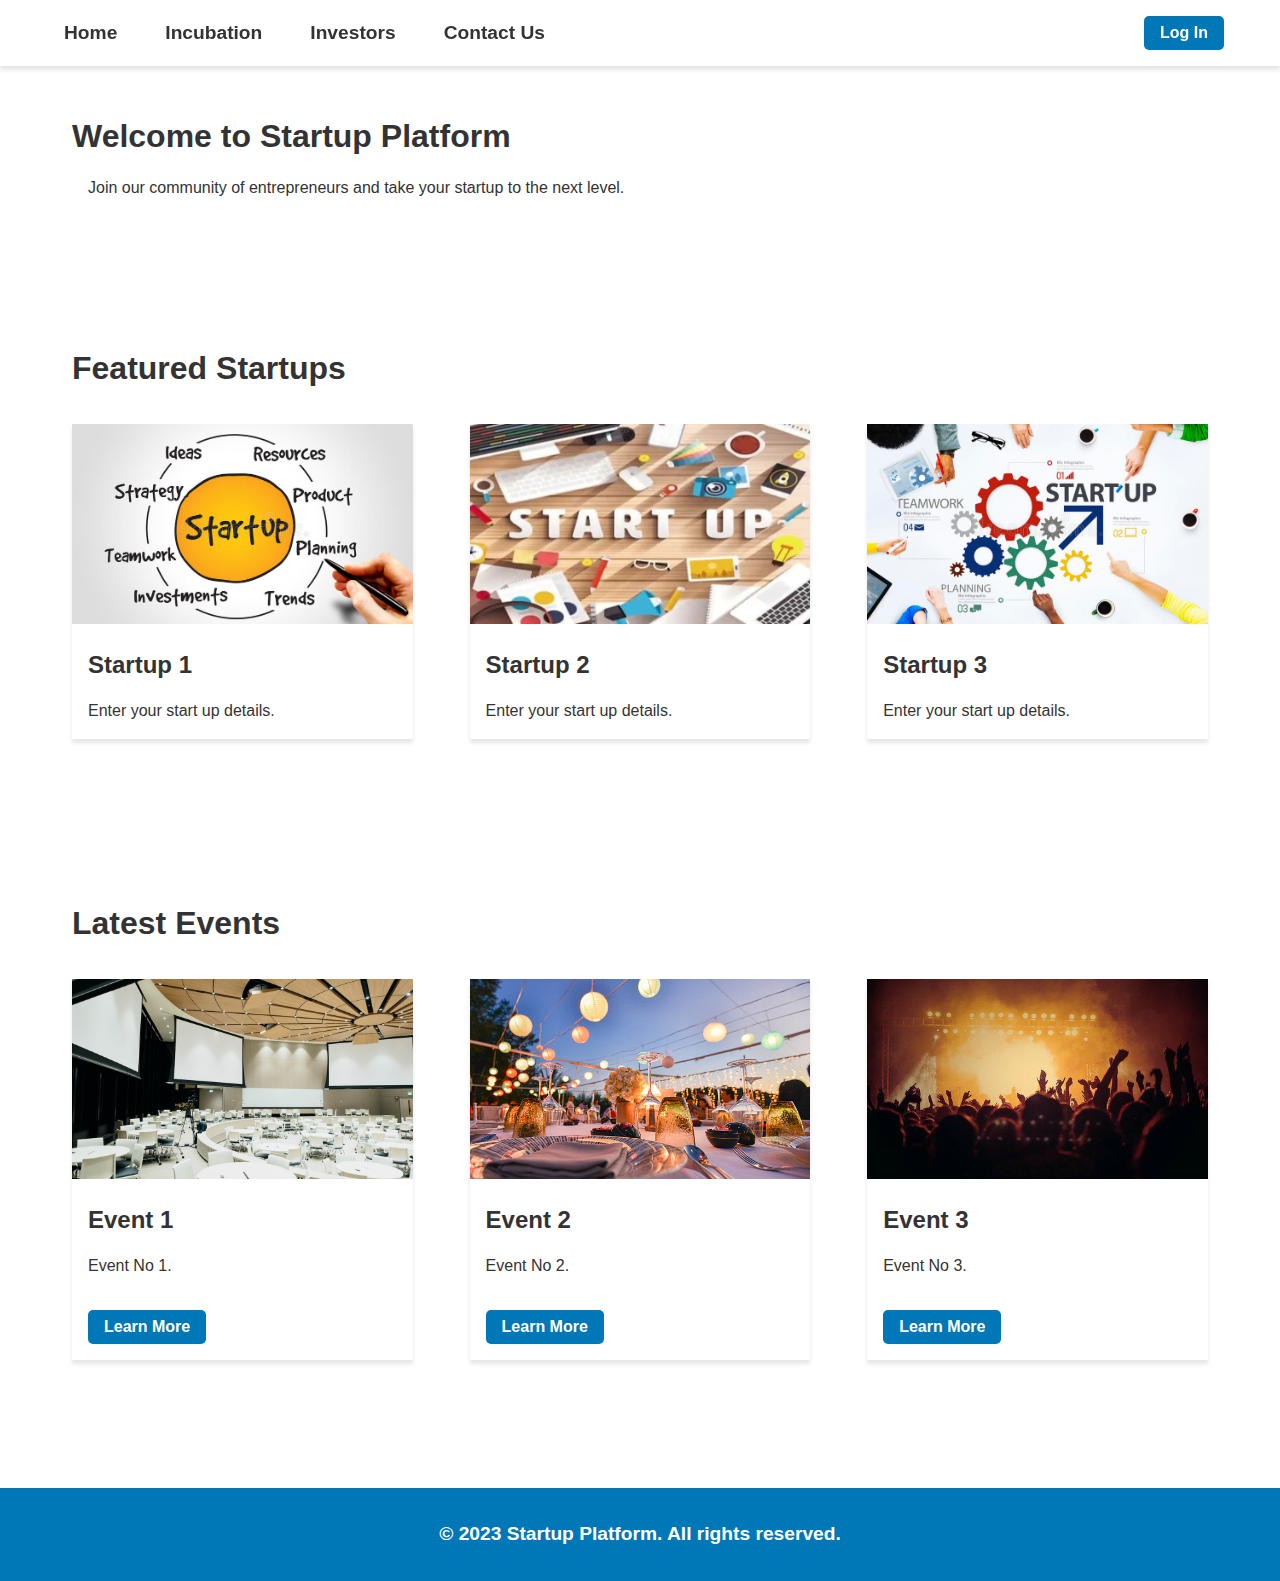
<file: index.html>
<!DOCTYPE html>
<html lang="en">

<head>
    <meta charset="UTF-8">
    <meta name="viewport" content="width=device-width, initial-scale=1.0">
    <title>Startup Platform</title>
    <link rel="stylesheet" href="style.css">
</head>

<body>
    <form action="/login.html">
        <header>
            <nav>
                <ul>
                    <li><a href="login.html">Home</a></li>
                    <li><a href="login.html">Incubation</a></li>
                    <li>
                        <a href="login.html">Investors</a>
                    </li>
                    <li><a href="login.html">Contact Us</a></li>
                </ul>

                <button>Log In</button>
            </nav>
        </header>
    </form>
    <main>
        <section>
            <h1>Welcome to Startup Platform</h1>
            <p>Join our community of entrepreneurs and take your startup to the next level.</p>

        </section>
        <section>
            <h2>Featured Startups</h2>
            <ul>
                <li>
                    <img src="startup1.jpg" alt="Startup 1">
                    <h3>Startup 1</h3>
                    <p>Enter your start up details.</p>
                </li>
                <li>
                    <img src="startup2.jpg" alt="Startup 2">
                    <h3>Startup 2</h3>
                    <p>Enter your start up details.</p>
                </li>
                <li>
                    <img src="startup3.jpg" alt="Startup 3">
                    <h3>Startup 3</h3>
                    <p>Enter your start up details.
                    </p>
                </li>
            </ul>
        </section>
        <section>
            <h2>Latest Events</h2>
            <ul>
                <li>
                    <img src="event1.jpg" alt="Event 1">
                    <h3>Event 1</h3>
                    <p>Event No 1.</p>
                    <button>Learn More</button>
                </li>
                <li>
                    <img src="event2.jpg" alt="Event 2">
                    <h3>Event 2</h3>
                    <p>Event No 2.</p>
                    <button>Learn More</button>
                </li>
                <li>
                    <img src="event3.jpg" alt="Event 3">
                    <h3>Event 3</h3>
                    <p>Event No 3.</p>
                    <button>Learn More</button>
                </li>
            </ul>
        </section>
    </main>
    <footer>
        <p>&copy; 2023 Startup Platform. All rights reserved.</p>
    </footer>

</body>

</html>
</file>
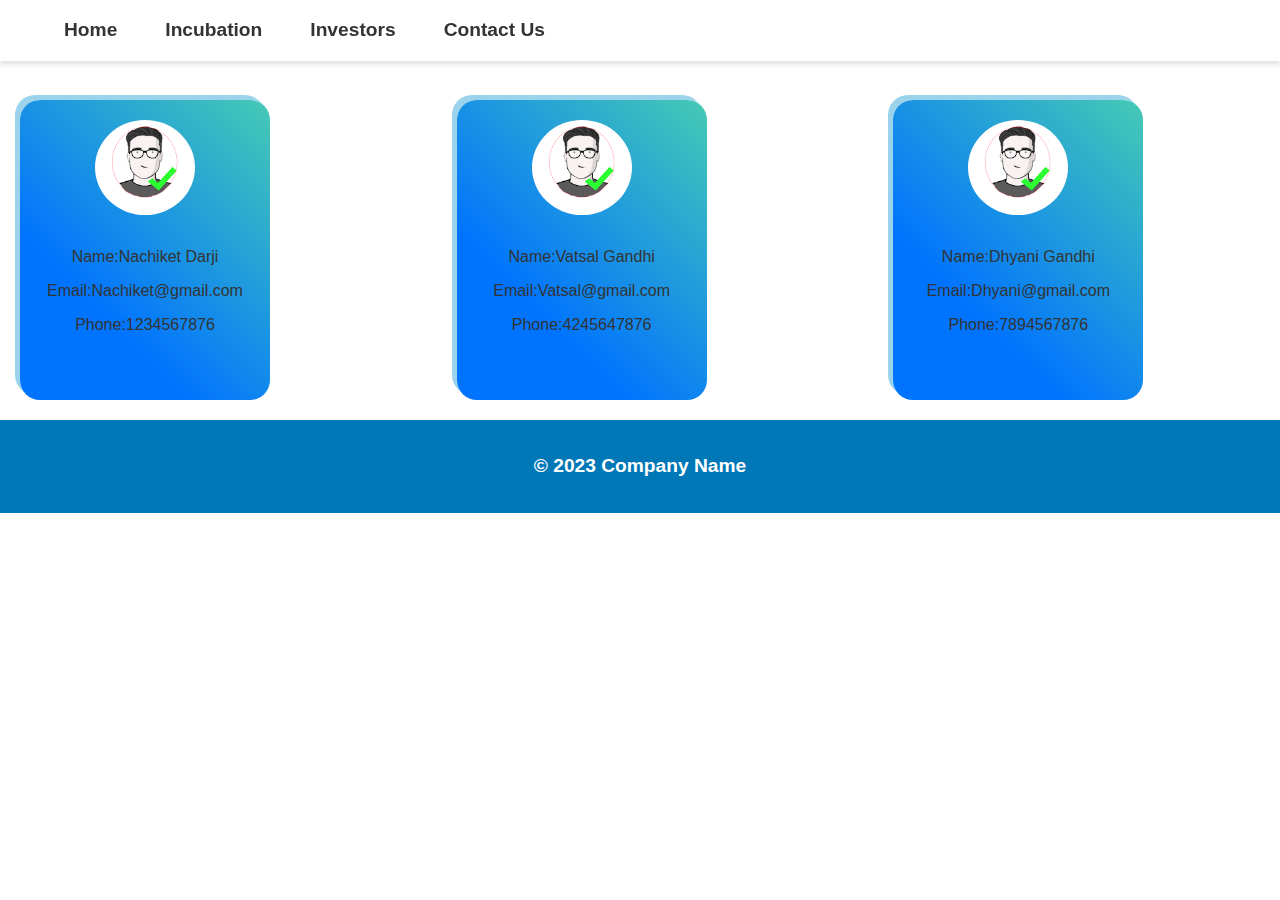
<file: contact.html>
<!DOCTYPE html>
<html lang="en">

<head>
    <meta charset="UTF-8">
    <meta name="viewport" content="width=device-width, initial-scale=1.0">
    <title>Contact Us</title>
    <link rel="stylesheet" href="style.css">
    <link rel="stylesheet" href="contact.css">
</head>

<body>
    <header>
        <nav>

            <ul>
                <li><a href="home.html">Home</a></li>
                <li><a href="incubation.html">Incubation</a></li>
                <li>
                    <a href="investor.html">Investors</a>
                </li>
                <li><a href="contact.html">Contact Us</a></li>
            </ul>

        </nav>
    </header>
    <main>
        <div class="box-main">
            <div class=" main-div img-main">
                <img src="[data-uri]"
                    alt="">
            </div>
            <div class="main-div">
                Name:Nachiket Darji
            </div>
            <div class="main-div">
                Email:Nachiket@gmail.com
            </div>
            <div class="main-div">
                Phone:1234567876
            </div>
        </div>
        <div class="box-main">
            <div class=" main-div img-main">
                <img src="[data-uri]"
                    alt="">
            </div>
            <div class="main-div">
                Name:Vatsal Gandhi
            </div>
            <div class="main-div">
                Email:Vatsal@gmail.com
            </div>
            <div class="main-div">
                Phone:4245647876
            </div>
        </div>
        <div class="box-main">
            <div class=" main-div img-main">
                <img src="[data-uri]"
                    alt="">
            </div>
            <div class="main-div">
                Name:Dhyani Gandhi
            </div>
            <div class="main-div">
                Email:Dhyani@gmail.com
            </div>
            <div class="main-div">
                Phone:7894567876
            </div>
        </div>

    </main>

    <footer>
        <p>&copy; 2023 Company Name</p>
    </footer>
</body>

</html>
</file>
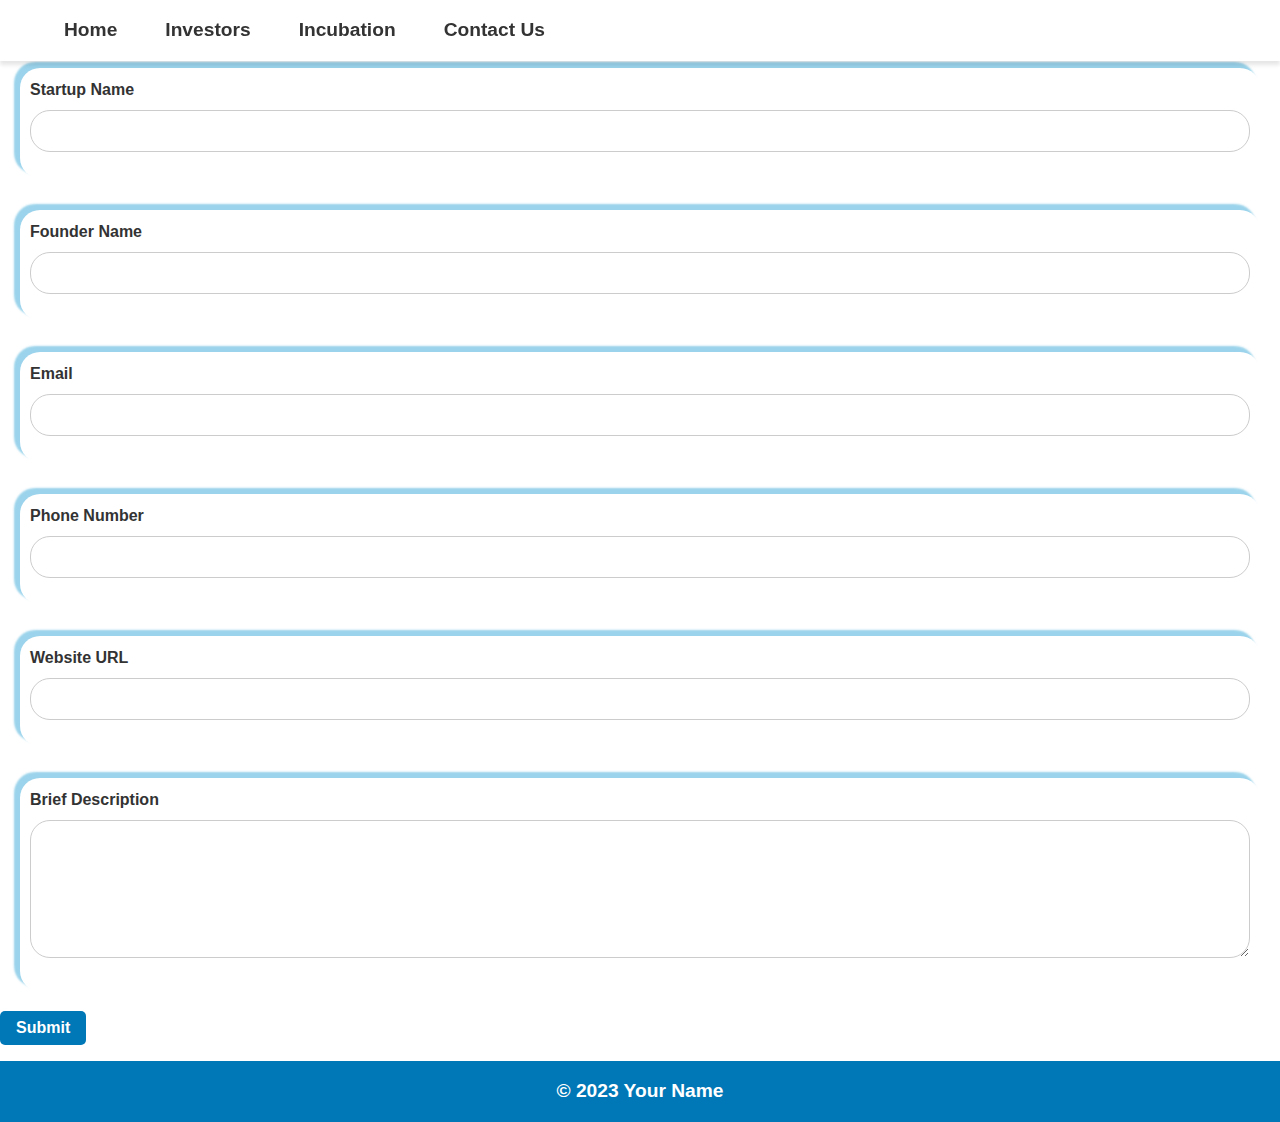
<file: details.html>
<!DOCTYPE html>
<html lang="en">

<head>
    <meta charset="UTF-8">
    <meta http-equiv="X-UA-Compatible" content="IE=edge">
    <meta name="viewport" content="width=device-width, initial-scale=1.0">
    <title>Document</title>
    <link rel="stylesheet" href="details.css">
</head>

<body>
    <header>
        <nav>
            <ul>
                <li><a href="home.html">Home</a></li>
                <li><a href="investor.html">Investors</a></li>
                <li><a href="incubation.html">Incubation</a></li>
                <li><a href="contact.html">Contact Us</a></li>
            </ul>
        </nav>
    </header>
    <form>
        <h2>Startup Details</h2>

        <div class="form-group">
            <label for="name">Startup Name</label>
            <input type="text" id="name" name="name" required>
        </div>

        <div class="form-group">
            <label for="founder">Founder Name</label>
            <input type="text" id="founder" name="founder" required>
        </div>

        <div class="form-group">
            <label for="email">Email</label>
            <input type="email" id="email" name="email" required>
        </div>

        <div class="form-group">
            <label for="phone">Phone Number</label>
            <input type="tel" id="phone" name="phone" required>
        </div>

        <div class="form-group">
            <label for="website">Website URL</label>
            <input type="url" id="website" name="website" required>
        </div>

        <div class="form-group">
            <label for="description">Brief Description</label>
            <textarea id="description" name="description" rows="5" required></textarea>
        </div>

        <button type="submit">Submit</button>
    </form>
    <footer>
        <p>&copy; 2023 Your Name</p>
    </footer>
</body>

</html>
</file>
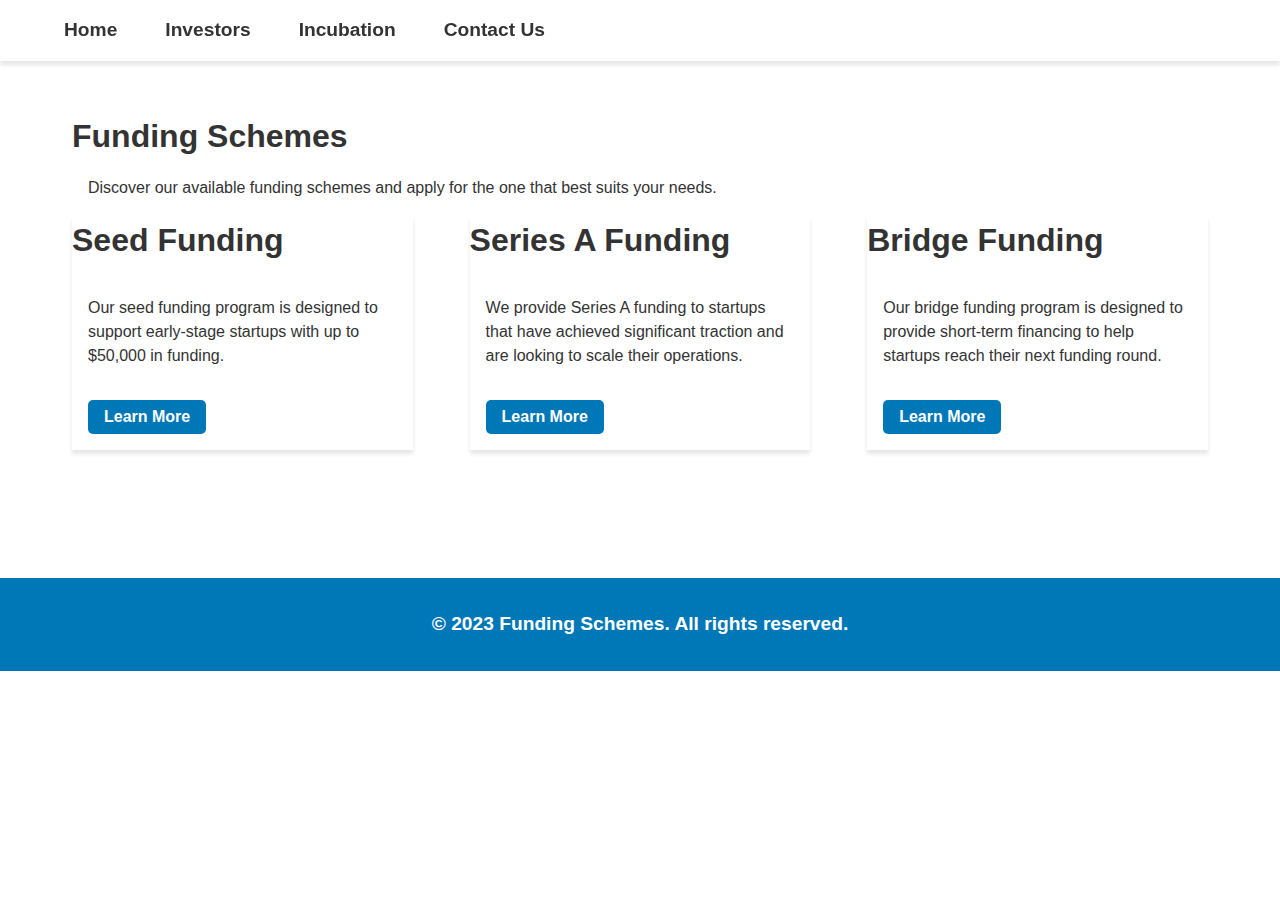
<file: fs.html>
<!DOCTYPE html>
<html lang="en">

<head>
    <meta charset="UTF-8">
    <meta name="viewport" content="width=device-width, initial-scale=1.0">
    <meta http-equiv="X-UA-Compatible" content="ie=edge">
    <title>Funding Schemes</title>
    <link rel="stylesheet" href="fs.css">
</head>

<body>
    <header>
        <nav>
            <ul>
                <li><a href="home.html">Home</a></li>
                <li><a href="investor.html">Investors</a></li>
                <li><a href="incubation.html">Incubation</a></li>
                <li><a href="contact.html">Contact Us</a></li>
            </ul>
        </nav>
    </header>
    <main>
        <section>
            <h1>Funding Schemes</h1>
            <p>Discover our available funding schemes and apply for the one that best suits your needs.</p>
            <ul>
                <li>
                    <h2>Seed Funding</h2>
                    <p>Our seed funding program is designed to support early-stage startups with up to $50,000 in funding.</p>
                    <button>Learn More</button>
                </li>
                <li>
                    <h2>Series A Funding</h2>
                    <p>We provide Series A funding to startups that have achieved significant traction and are looking to scale their operations.</p>
                    <button>Learn More</button>
                </li>
                <li>
                    <h2>Bridge Funding</h2>
                    <p>Our bridge funding program is designed to provide short-term financing to help startups reach their next funding round.</p>
                    <button>Learn More</button>
                </li>
            </ul>
        </section>
    </main>
    <footer>
        <p>&copy; 2023 Funding Schemes. All rights reserved.</p>
    </footer>
</body>

</html>
</file>
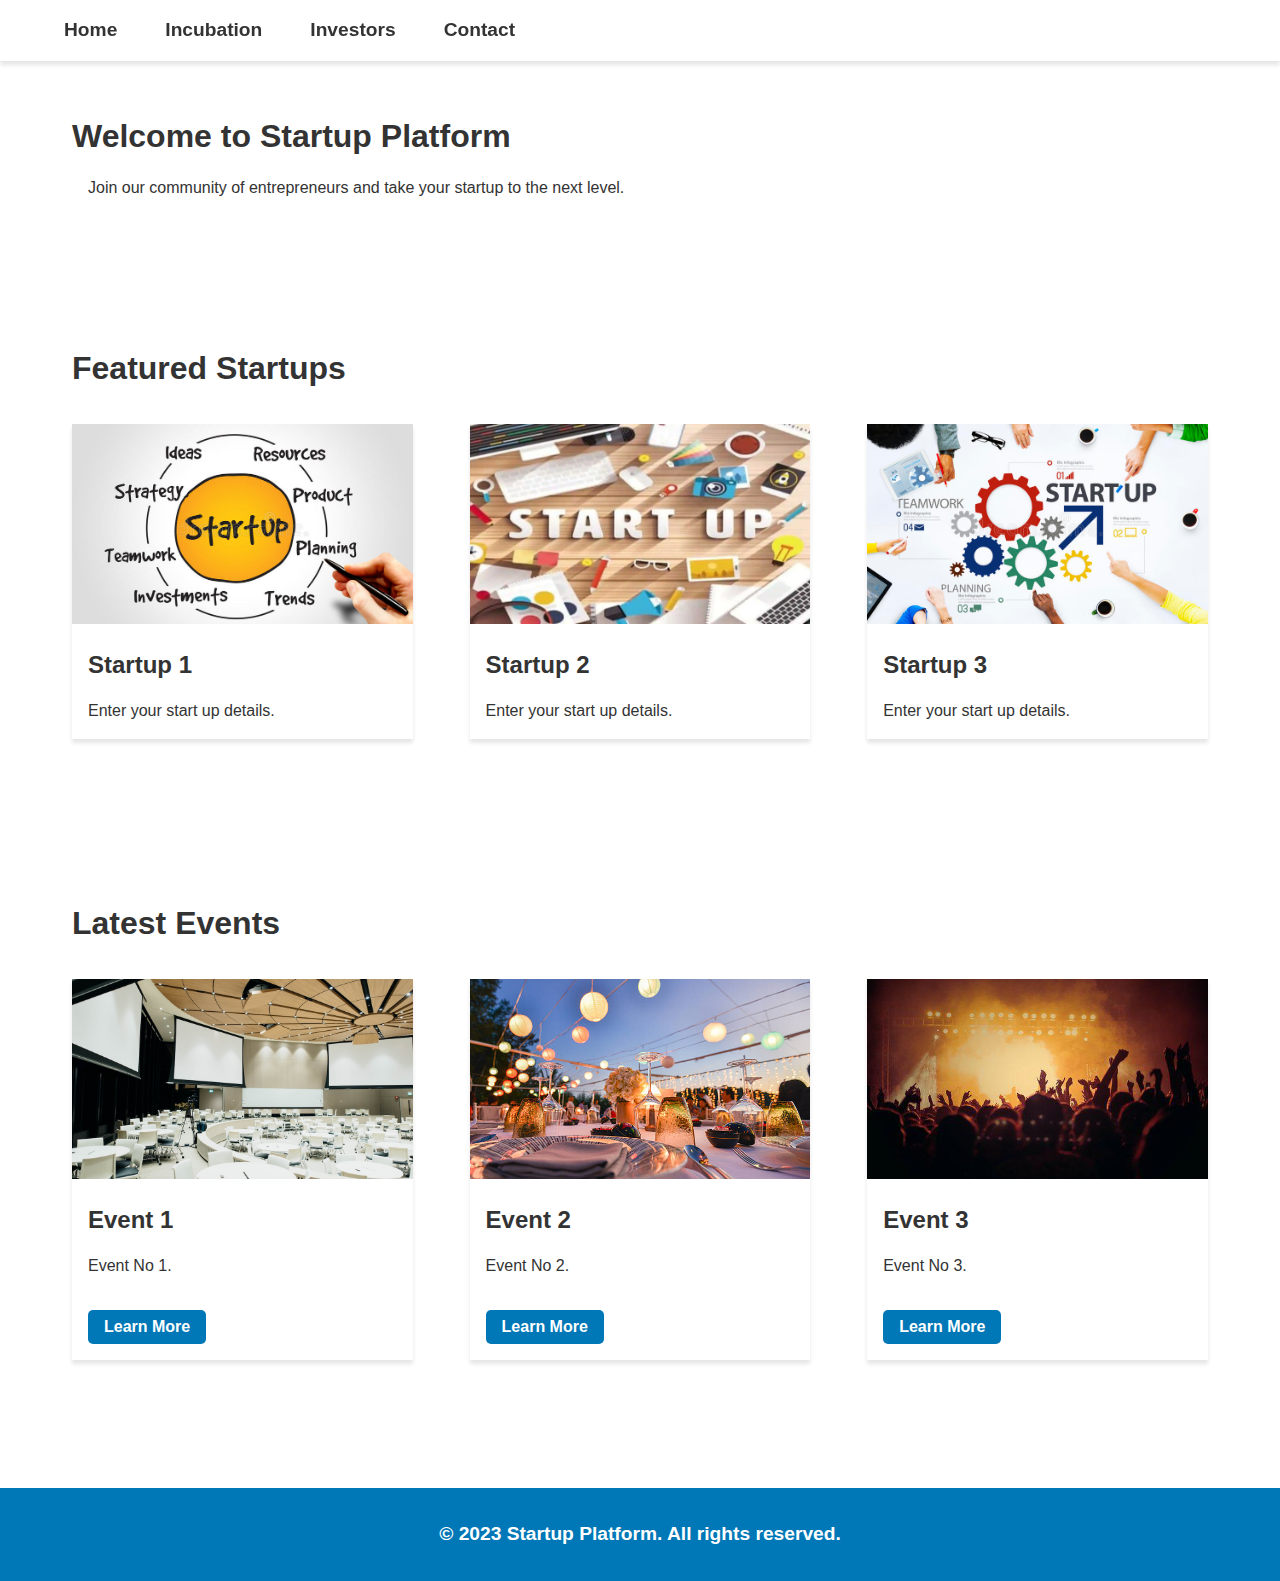
<file: home.html>
<!DOCTYPE html>
<html lang="en">

<head>
    <meta charset="UTF-8">
    <meta name="viewport" content="width=device-width, initial-scale=1.0">
    <title>Startup Platform</title>
    <link rel="stylesheet" href="home.css">
</head>

<body>

    <header>
        <nav>
            <ul>
                <li>
                    <a href="#">Home</a></li>
                <li><a href="incubation.html ">Incubation</a></li>
                <li>
                    <a href="investor.html">Investors</a>
                </li>
                <li><a href="contact.html ">Contact</a></li>
            </ul>


        </nav>
    </header>

    <main>
        <section>
            <h1>Welcome to Startup Platform</h1>
            <p>Join our community of entrepreneurs and take your startup to the next level.</p>

        </section>
        <section>
            <h2>Featured Startups</h2>
            <ul>
                <li>
                    <img src="startup1.jpg " alt="Startup 1 ">
                    <h3>Startup 1</h3>
                    <p>Enter your start up details.</p>
                </li>
                <li>
                    <img src="startup2.jpg " alt="Startup 2 ">
                    <h3>Startup 2</h3>
                    <p>Enter your start up details.</p>
                </li>
                <li>
                    <img src="startup3.jpg " alt="Startup 3 ">
                    <h3>Startup 3</h3>
                    <p>Enter your start up details.</p>
                </li>
            </ul>
        </section>
        <section>
            <h2>Latest Events</h2>
            <ul>
                <li>
                    <img src="event1.jpg" alt="Event 1">
                    <h3>Event 1</h3>
                    <p>Event No 1.</p>
                    <button>Learn More</button>
                </li>
                <li>
                    <img src="event2.jpg" alt="Event 2">
                    <h3>Event 2</h3>
                    <p>Event No 2.</p>
                    <button>Learn More</button>
                </li>
                <li>
                    <img src="event3.jpg" alt="Event 3">
                    <h3>Event 3</h3>
                    <p>Event No 3.</p>
                    <button>Learn More</button>
                </li>
            </ul>
        </section>
    </main>
    <footer>
        <p>&copy; 2023 Startup Platform. All rights reserved.</p>
    </footer>
</body>

</html>
</file>
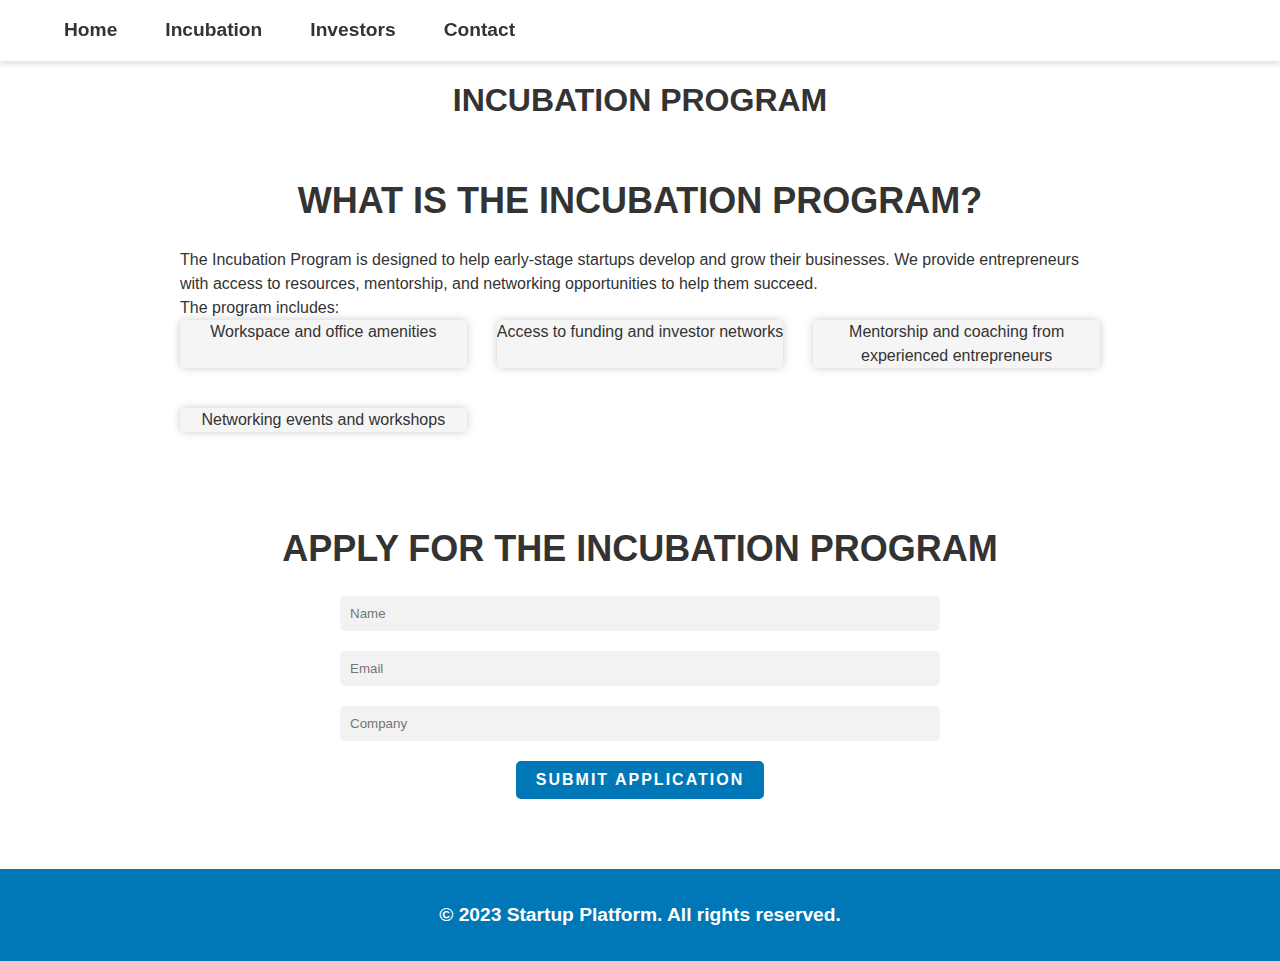
<file: incubation.html>
<!DOCTYPE html>
<html lang="en">

<head>
    <meta charset="UTF-8">
    <meta name="viewport" content="width=device-width, initial-scale=1.0">
    <title>Incubation | Startup Platform</title>
    <link rel="stylesheet" href="incubation.css">
</head>

<body>
    <header>
        <nav>
            <ul>
                <li><a href="home.html">Home</a></li>
                <li class="active"><a href="#">Incubation</a></li>
                <li>
                    <a href="investor.html">Investors</a>
                </li>
                <li><a href="contact.html">Contact</a></li>
            </ul>

        </nav>
    </header>
    <main>
        <section class="hero">
            <h1>Incubation Program</h1>
        </section>
        <section class="description">
            <div class="container">
                <h2>What is the Incubation Program?</h2>
                <p>The Incubation Program is designed to help early-stage startups develop and grow their businesses. We provide entrepreneurs with access to resources, mentorship, and networking opportunities to help them succeed.</p>
                <p>The program includes:</p>
                <ul>
                    <li>Workspace and office amenities</li>
                    <li>Access to funding and investor networks</li>
                    <li>Mentorship and coaching from experienced entrepreneurs</li>
                    <li>Networking events and workshops</li>
                </ul>
            </div>
        </section>
        <section class="application">
            <div class="container">
                <h2>Apply for the Incubation Program</h2>
                <form>
                    <div class="form-group">

                        <input type="text" id="name" name="name" placeholder="Name" required>
                    </div>
                    <div class="form-group">

                        <input type="email" id="email" name="email" placeholder="Email" required>
                    </div>
                    <div class="form-group">

                        <input type="text" id="company" name="company" placeholder="Company" required>
                    </div>

                    <button type="submit" id="submit">Submit Application</button>
                </form>
            </div>
        </section>
    </main>
    <footer>
        <p>&copy; 2023 Startup Platform. All rights reserved.</p>
    </footer>
</body>

</html>
</file>
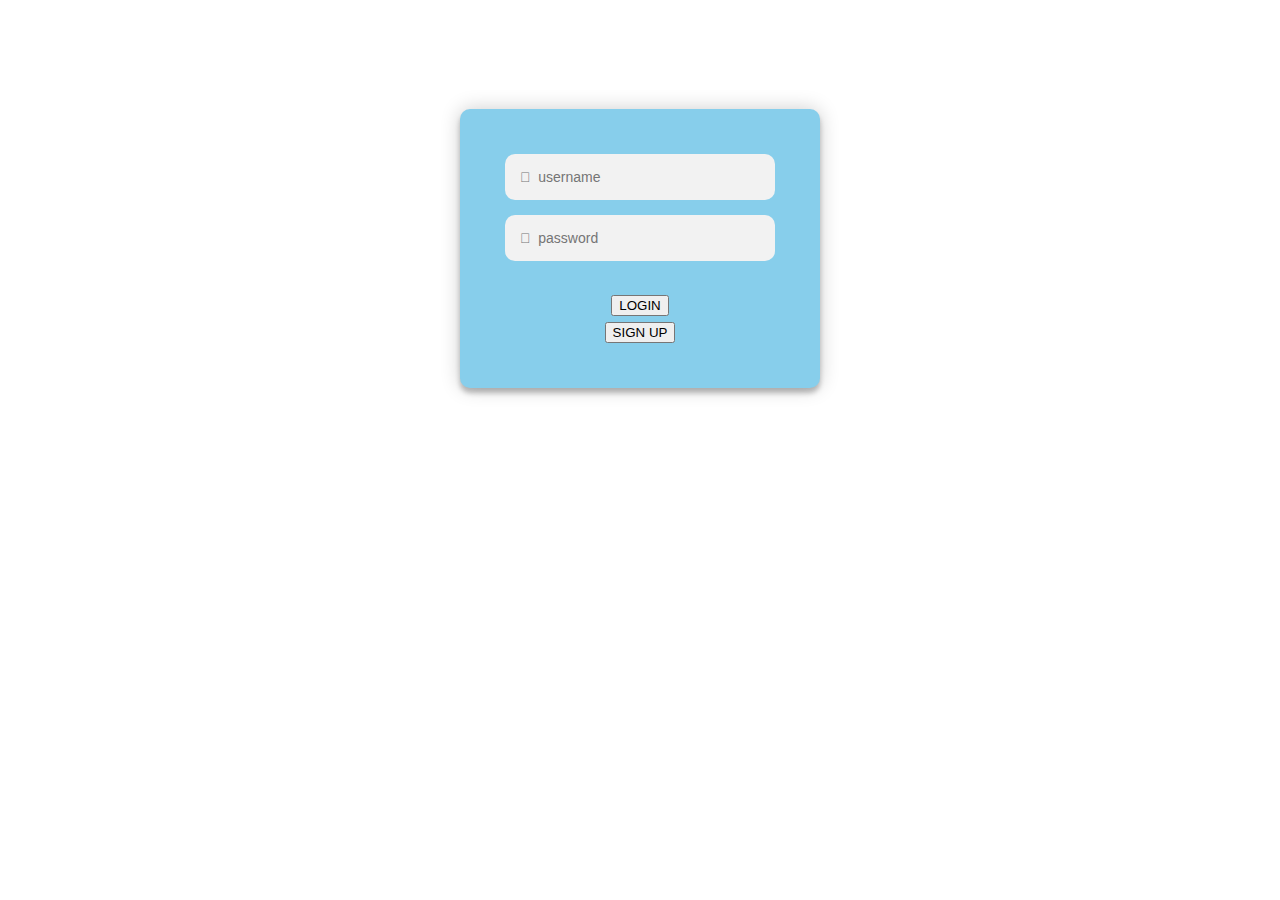
<file: login.html>
<!DOCTYPE HTML>
<html lang="en">
<html>

<head>
    <title>Login</title>
    <meta name="viewport" content="width=device-width, initial-scale=1.0">
    <meta charset="utf-8">
    <link rel="stylesheet" type="text/css" href="login.css">
    <link rel="stylesheet" href="https://cdnjs.cloudflare.com/ajax/libs/font-awesome/4.7.0/css/font-awesome.min.css">
</head>

<body class="body">



    <div class="login-page">
        <div class="form">

            <form action="/home.html">

                <input type="text" placeholder="&#xf007;  username" required/>
                <input type="password" id="password" placeholder="&#xf023;  password" required/>

                <br>
                <br>
                <button>LOGIN</button>
                <p class="message"></p>
            </form>

            <form class="login-form">
                <button type="button" onclick="window.location.href='signup.html'">SIGN UP</button>
            </form>
        </div>
    </div>

    <script>
        // function show() {
        //     var password = document.getElementById("password");
        //     var icon = document.querySelector(".fas")

        //     // ========== Checking type of password ===========
        //     if (password.type === "password") {
        //         password.type = "text";
        //     } else {
        //         password.type = "password";
        //     }
        // };
    </script>
</body>

</html>
</file>
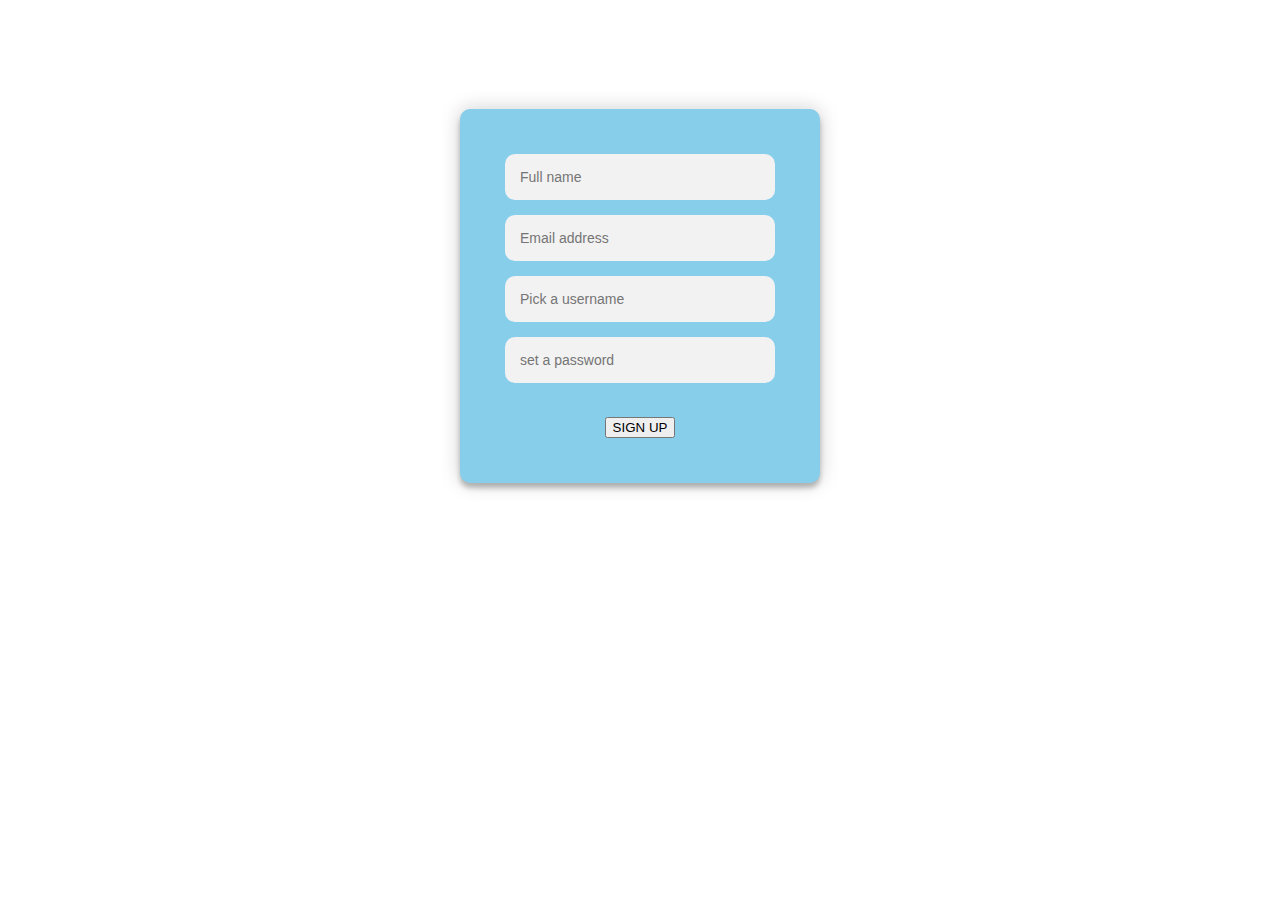
<file: signup.html>
<!DOCTYPE html>
<html lang="en">
<html>

<head>
    <title>Sign Up</title>
    <meta name="viewport" content="width=device-width, initial-scale=1.0" />
    <meta charset="utf-8" />
    <link rel="stylesheet" type="text/css" href="signup_style.css" />

</head>

<body class="body">


    <div class="login-page">
        <div class="form">
            <form action="home.html">
                <input type="text" placeholder="Full name" required/>
                <input type="text" placeholder="Email address" required/>
                <input type="text" placeholder="Pick a username" required/>
                <input type="password" id="password" placeholder="set a password" required/>
                <br>
                <br>
                <button>SIGN UP</button>
            </form>
        </div>
    </div>
</body>

</html>

</html>
</file>
<file: style.css>
* {
    margin: 0;
    padding: 0;
    box-sizing: border-box;
}

body {
    font-family: Arial, sans-serif;
    line-height: 1.5;
    color: #333;
    background-color: #fff;
}

a {
    text-decoration: none;
    color: #333;
}

a:hover {
    color: #0077b6;
}

button {
    border: none;
    outline: none;
    font-size: 1rem;
    font-weight: bold;
    padding: 0.5rem 1rem;
    border-radius: 5px;
    background-color: #0077b6;
    color: #fff;
    transition: background-color 0.3s ease;
    cursor: pointer;
}

button:hover {
    background-color: #005f8b;
}

header {
    background-color: #fff;
    box-shadow: 0 4px 4px rgba(0, 0, 0, 0.1);
    position: fixed;
    top: 0;
    left: 0;
    right: 0;
    z-index: 999;
}

nav {
    display: flex;
    justify-content: space-between;
    align-items: center;
    max-width: 1200px;
    margin: 0 auto;
    padding: 1rem;
}

nav ul {
    display: flex;
    list-style: none;
}

nav li {
    margin-right: 2rem;
}

nav li:last-child {
    margin-right: 0;
}

nav a {
    font-size: 1.2rem;
    font-weight: bold;
    padding: 0.5rem;
    transition: color 0.3s ease;
}

nav a:hover {
    color: #0077b6;
}

nav button {
    margin-left: 2rem;
}

main {
    padding-top: 5rem;
}

section {
    max-width: 1200px;
    margin: 0 auto;
    padding: 2rem;
    margin-bottom: 4rem;
}

section h2 {
    font-size: 2rem;
    margin-bottom: 2rem;
}

section ul {
    display: flex;
    flex-wrap: wrap;
    justify-content: space-between;
    list-style: none;
}

section li {
    width: 30%;
    margin-bottom: 2rem;
    box-shadow: 0 4px 4px rgba(0, 0, 0, 0.1);
    transition: transform 0.3s ease;
}

section li:hover {
    transform: translateY(-10px);
}

section img {
    width: 100%;
    height: 200px;
    object-fit: cover;
}

section h3 {
    font-size: 1.5rem;
    margin: 1rem;
}

section p {
    margin: 1rem;
}

section button {
    margin: 1rem;
}

footer {
    background-color: #0077b6;
    color: #fff;
    text-align: center;
    padding: 2rem;
}

footer p {
    font-size: 1.2rem;
    font-weight: bold;
}
</file>
<file: contact.css>
* {
    margin: 0;
    padding: 0;
    box-sizing: border-box;
}

body {
    line-height: 1.5;
    color: #333;
    background-color: #fff;
    min-height: 100vh;
}

a {
    text-decoration: none;
    color: #333;
}

a:hover {
    color: #0077b6;
}

button {
    border: none;
    outline: none;
    cursor: pointer;
    font-size: 1rem;
    font-weight: bold;
    padding: 0.5rem 1rem;
    border-radius: 5px;
    background-color: #0077b6;
    color: #fff;
    transition: background-color 0.3s ease;
}

button:hover {
    background-color: #005f8b;
}

header {
    background-color: #fff;
    box-shadow: 0 4px 4px rgba(0, 0, 0, 0.1);
    position: fixed;
    top: 0;
    left: 0;
    right: 0;
    z-index: 999;
}

nav {
    display: flex;
    justify-content: space-between;
    align-items: center;
    max-width: 1200px;
    margin: 0 auto;
    padding: 1rem;
}

nav ul {
    display: flex;
    list-style: none;
}

nav li {
    margin-right: 2rem;
}

nav li:last-child {
    margin-right: 0;
}

nav a {
    font-size: 1.2rem;
    font-weight: bold;
    padding: 0.5rem;
    transition: color 0.3s ease;
}

nav a:hover {
    color: #0077b6;
}

nav button {
    margin-left: 2rem;
}

.contact-form {
    max-width: 600px;
    margin: 0 auto;
    padding: 2rem;
    box-shadow: 0 4px 4px rgba(0, 0, 0, 0.1);
}

.contact-form h2 {
    font-size: 2rem;
    margin-bottom: 2rem;
}

.contact-form label {
    display: block;
    font-size: 1.2rem;
    font-weight: bold;
    margin-bottom: 0.5rem;
}

.contact-form input,
.contact-form textarea {
    display: block;
    width: 100%;
    padding: 0.5rem;
    border: 1px solid #ccc;
    border-radius: 5px;
    margin-bottom: 1rem;
}

.contact-form textarea {
    resize: vertical;
}

.contact-form button {
    margin-top: 1rem;
}

footer {
    bottom: 0%;
    color: #fff;
    text-align: center;
    padding: 2rem;
}

footer p {
    font-size: 1.2rem;
    font-weight: bold;
    width: 100%;
}

main {
    display: grid;
    grid-template-columns: repeat(3, 1fr);
    gap: 30px;
}

main .box-main {
    width: 250px;
    height: 300px;
    border-radius: 20px;
    padding: 10px;
    margin: 20px;
    background: linear-gradient(45deg, rgb(0, 115, 255) 30%, rgb(70, 202, 180) 100%);
    box-shadow: -5px -5px 0 0 rgba(86, 181, 222, 0.598);
    transition: all 0.3s ease;
}

main .box-main:hover {
    transform: translateY(-10px);
}

.main-div {
    display: flex;
    justify-content: center;
    align-items: center;
    margin: 10px;
}

main {
    margin-right: 0%;
}

.main-div img {
    border-radius: 50%;
    width: 100px;
    margin-bottom: 20px;
}
</file>
<file: details.css>
* {
    margin: 0;
    padding: 0;
    box-sizing: border-box;
}

body {
    font-family: Arial, sans-serif;
    line-height: 1.5;
    color: #333;
    background-color: #fff;
}

a {
    text-decoration: none;
    color: #333;
}

a:hover {
    color: #0077b6;
}

button {
    border: none;
    outline: none;
    font-size: 1rem;
    font-weight: bold;
    padding: 0.5rem 1rem;
    border-radius: 5px;
    background-color: #0077b6;
    color: #fff;
    transition: background-color 0.3s ease;
    cursor: pointer;
    margin-bottom: 1rem;
}

.form-group {
    border-radius: 20px;
    padding: 10px;
    margin: 20px;
    box-shadow: -5px -5px 2px 1px rgba(86, 181, 222, 0.598);
    transition: all 0.3s ease;
    margin-top: 2rem;
}

.form-group input,
.form-group textarea {
    border-radius: 20px;
    outline: none;
    border: 1px solid #ccc;
    padding: 0.5rem;
    width: 100%;
    font-size: 1rem;
    line-height: 1.5;
    margin-bottom: 1rem;
}

.form-group input:hover,
.form-group textarea:hover {
    border-color: rgba(86, 181, 222, 0.598);
}

.form-group label {
    display: block;
    font-weight: bold;
    margin-bottom: 0.5rem;
}

header {
    background-color: #fff;
    box-shadow: 0 4px 4px rgba(0, 0, 0, 0.1);
    position: fixed;
    top: 0;
    left: 0;
    right: 0;
    z-index: 999;
    margin-bottom: 1rem;
}

nav {
    display: flex;
    justify-content: space-between;
    align-items: center;
    max-width: 1200px;
    margin: 0 auto;
    padding: 1rem;
}

nav ul {
    display: flex;
    list-style: none;
}

nav li {
    margin-right: 2rem;
}

nav li:last-child {
    margin-right: 0;
}

nav a {
    font-size: 1.2rem;
    font-weight: bold;
    padding: 0.5rem;
    transition: color 0.3s ease;
}

nav a:hover {
    color: #0077b6;
}

nav button {
    margin-left: 2rem;
}

footer {
    background-color: #0077b6;
    color: #fff;
    text-align: center;
    padding: 1rem;
}

footer p {
    font-size: 1.2rem;
    font-weight: bold;
}
</file>
<file: fs.css>
* {
    margin: 0;
    padding: 0;
    box-sizing: border-box;
}

body {
    font-family: Arial, sans-serif;
    line-height: 1.5;
    color: #333;
    background-color: #fff;
}

a {
    text-decoration: none;
    color: #333;
}

a:hover {
    color: #0077b6;
}

button {
    border: none;
    outline: none;
    font-size: 1rem;
    font-weight: bold;
    padding: 0.5rem 1rem;
    border-radius: 5px;
    background-color: #0077b6;
    color: #fff;
    transition: background-color 0.3s ease;
    cursor: pointer;
}

button:hover {
    background-color: #005f8b;
}

header {
    background-color: #fff;
    box-shadow: 0 4px 4px rgba(0, 0, 0, 0.1);
    position: fixed;
    top: 0;
    left: 0;
    right: 0;
    z-index: 999;
    margin-bottom: 1rem;
}

nav {
    display: flex;
    justify-content: space-between;
    align-items: center;
    max-width: 1200px;
    margin: 0 auto;
    padding: 1rem;
}

nav ul {
    display: flex;
    list-style: none;
}

nav li {
    margin-right: 2rem;
}

nav li:last-child {
    margin-right: 0;
}

nav a {
    font-size: 1.2rem;
    font-weight: bold;
    padding: 0.5rem;
    transition: color 0.3s ease;
}

nav a:hover {
    color: #0077b6;
}

nav button {
    margin-left: 2rem;
}

main {
    padding-top: 5rem;
}

section {
    max-width: 1200px;
    margin: 0 auto;
    padding: 2rem;
    margin-bottom: 4rem;
}

section h2 {
    font-size: 2rem;
    margin-bottom: 2rem;
}

section ul {
    display: flex;
    flex-wrap: wrap;
    justify-content: space-between;
    list-style: none;
}

section li {
    width: 30%;
    margin-bottom: 2rem;
    box-shadow: 0 4px 4px rgba(0, 0, 0, 0.1);
    transition: transform 0.3s ease;
}

section li:hover {
    transform: translateY(-10px);
}

section img {
    width: 100%;
    height: 200px;
    object-fit: cover;
}

section h3 {
    font-size: 1.5rem;
    margin: 1rem;
}

section p {
    margin: 1rem;
}

section button {
    margin: 1rem;
}

footer {
    background-color: #0077b6;
    color: #fff;
    text-align: center;
    padding: 2rem;
}

footer p {
    font-size: 1.2rem;
    font-weight: bold;
}
</file>
<file: home.css>
/* Global Styles */

* {
    margin: 0;
    padding: 0;
    box-sizing: border-box;
}

body {
    font-family: Arial, sans-serif;
    line-height: 1.5;
    color: #333;
    background-color: #fff;
}

a {
    text-decoration: none;
    color: #333;
}

a:hover {
    color: #0077b6;
}

button {
    border: none;
    outline: none;
    cursor: pointer;
    font-size: 1rem;
    font-weight: bold;
    padding: 0.5rem 1rem;
    border-radius: 5px;
    background-color: #0077b6;
    color: #fff;
    transition: background-color 0.3s ease;
}

button:hover {
    background-color: #005f8b;
}


/* Header Styles */

header {
    background-color: #fff;
    box-shadow: 0 4px 4px rgba(0, 0, 0, 0.1);
    position: fixed;
    top: 0;
    left: 0;
    right: 0;
    z-index: 999;
}

nav {
    display: flex;
    justify-content: space-between;
    align-items: center;
    max-width: 1200px;
    margin: 0 auto;
    padding: 1rem;
}

nav ul {
    display: flex;
    list-style: none;
}

nav li {
    margin-right: 2rem;
}

nav li:last-child {
    margin-right: 0;
}

nav a {
    font-size: 1.2rem;
    font-weight: bold;
    padding: 0.5rem;
    transition: color 0.3s ease;
}

nav a:hover {
    color: #0077b6;
}

nav button {
    margin-left: 2rem;
}


/* Main Styles */

main {
    padding-top: 5rem;
}

section {
    max-width: 1200px;
    margin: 0 auto;
    padding: 2rem;
    margin-bottom: 4rem;
}

section h2 {
    font-size: 2rem;
    margin-bottom: 2rem;
}

section ul {
    display: flex;
    flex-wrap: wrap;
    justify-content: space-between;
    list-style: none;
}

section li {
    width: 30%;
    margin-bottom: 2rem;
    box-shadow: 0 4px 4px rgba(0, 0, 0, 0.1);
    transition: transform 0.3s ease;
}

section li:hover {
    transform: translateY(-10px);
}

section img {
    width: 100%;
    height: 200px;
    object-fit: cover;
}

section h3 {
    font-size: 1.5rem;
    margin: 1rem;
}

section p {
    margin: 1rem;
}

section button {
    margin: 1rem;
}


/* Footer Styles */

footer {
    background-color: #0077b6;
    color: #fff;
    text-align: center;
    padding: 2rem;
}

footer p {
    font-size: 1.2rem;
    font-weight: bold;
}
</file>
<file: incubation.css>
* {
    margin: 0;
    padding: 0;
    box-sizing: border-box;
}

body {
    font-family: Arial, sans-serif;
    line-height: 1.5;
    color: #333;
    background-color: #fff;
}

a {
    text-decoration: none;
    color: #333;
}

a:hover {
    color: #0077b6;
}

button {
    border: none;
    outline: none;
    font-size: 1rem;
    font-weight: bold;
    padding: 0.5rem 1rem;
    border-radius: 5px;
    background-color: #0077b6;
    color: #fff;
    transition: background-color 0.3s ease;
    cursor: pointer;
}

button:hover {
    background-color: #005f8b;
}

header {
    background-color: #fff;
    box-shadow: 0 4px 4px rgba(0, 0, 0, 0.1);
    position: fixed;
    top: 0;
    left: 0;
    right: 0;
    z-index: 999;
}

nav {
    display: flex;
    justify-content: space-between;
    align-items: center;
    max-width: 1200px;
    margin: 0 auto;
    padding: 1rem;
}

nav ul {
    display: flex;
    list-style: none;
}

nav li {
    margin-right: 2rem;
}

nav li:last-child {
    margin-right: 0;
}

nav a {
    font-size: 1.2rem;
    font-weight: bold;
    padding: 0.5rem;
    transition: color 0.3s ease;
}

nav a:hover {
    color: #0077b6;
}

nav button {
    margin-left: 2rem;
}

main {
    padding: 20px;
    padding-top: 2%;
}

section {
    margin-bottom: 40px;
}

section h1,
section h2 {
    text-align: center;
    margin-bottom: 20px;
    text-transform: uppercase;
}

section ul {
    display: flex;
    justify-content: space-between;
    list-style: none;
    margin-top: 20px;
}

section ul li {
    width: 30%;
}

section ul li img {
    width: 100%;
    height: auto;
    margin-bottom: 10px;
}

section ul li h3 {
    font-size: 1.2rem;
    margin-bottom: 10px;
}

section ul li p {
    font-size: 0.9rem;
    margin-bottom: 20px;
}

section ul li button {
    background-color: #0077b6;
    color: #fff;
    border: none;
    padding: 10px 20px;
    border-radius: 20px;
    text-transform: uppercase;
    font-weight: bold;
    cursor: pointer;
    margin-top: 10px;
    transition: background-color 0.2s ease;
}

section ul li button:hover {
    background-color: #0077b6;
}

section {
    margin: 50px auto;
    max-width: 960px;
    padding: 0 20px;
}

section h2 {
    font-size: 36px;
    text-align: center;
}

section ul {
    list-style: none;
    margin: 0;
    padding: 0;
    display: flex;
    flex-wrap: wrap;
    justify-content: space-between;
}

section li {
    background-color: #f5f5f5;
    border-radius: 5px;
    box-shadow: 0 0 10px rgba(0, 0, 0, 0.2);
    flex-basis: calc(33.33% - 20px);
    margin-bottom: 40px;
    overflow: hidden;
    text-align: center;
    transition: all 0.2s ease-in-out;
}

section li:hover {
    box-shadow: 0 0 15px rgba(0, 0, 0, 0.3);
    transform: translateY(-5px);
}

section li img {
    width: 100%;
    height: auto;
}

section li h3 {
    font-size: 24px;
    margin: 20px 0 10px;
}

section li p {
    font-size: 16px;
    margin-bottom: 20px;
    padding: 0 20px;
}

footer {
    background-color: #0077b6;
    color: #fff;
    text-align: center;
    padding: 2rem;
}

footer p {
    font-size: 1.2rem;
    font-weight: bold;
}

button {
    border: none;
    outline: none;
    cursor: pointer;
    font-size: 1rem;
    font-weight: bold;
    padding: 0.5rem 1rem;
    border-radius: 5px;
    background-color: #0077b6;
    color: #fff;
    transition: background-color 0.3s ease;
}

button:hover {
    background-color: #005f8b;
}

form {
    display: flex;
    flex-wrap: wrap;
    justify-content: center;
    align-items: center;
    max-width: 600px;
    margin: 0 auto;
}

.form-group {
    width: 100%;
    margin-bottom: 20px;
}

input[type="text"],
input[type="email"] {
    width: 100%;
    padding: 10px;
    border: none;
    border-radius: 5px;
    background-color: #f2f2f2;
}

input[type="text"]:focus,
input[type="email"]:focus {
    outline: none;
    box-shadow: 0px 0px 5px rgba(0, 0, 0, 0.3);
}

button[type="submit"] {
    display: inline-block;
    padding: 10px 20px;
    border: none;
    border-radius: 5px;
    background-color: #0077b6;
    color: #fff;
    font-size: 16px;
    font-weight: bold;
    text-align: center;
    text-transform: uppercase;
    letter-spacing: 2px;
    cursor: pointer;
    transition: background-color 0.3s ease;
}

button[type="submit"]:hover {
    background-color: #005f8b;
}
</file>
<file: login.css>
@import url('https://fonts.googleapis.com/css?family=Roboto:300');
body {
    background-image: url('https://ordinaryfaith.net/wp-content/uploads/2016/03/Gray-plain-website-background.jpg');
    background-repeat: no-repeat;
    background-size: cover;
    font-family: "Roboto", sans-serif;
}

.login-page {
    width: 360px;
    padding: 8% 0 0;
    margin: auto;
}

.form {
    position: relative;
    z-index: 1;
    background-color: skyblue;
    max-width: 360px;
    margin: 0 auto 100px;
    padding: 45px;
    text-align: center;
    box-shadow: 0 0 20px 0 rgba(0, 0, 0, 0.2), 0 5px 5px 0 rgba(0, 0, 0, 0.24);
    border-radius: 10px;
}

.form input {
    outline: 0;
    background-color: #f2f2f2;
    width: 100%;
    border: 0;
    margin: 0 0 15px;
    padding: 15px;
    box-sizing: border-box;
    font-size: 14px;
    border-radius: 10px;
}

.form .button {
    font-weight: bold;
    letter-spacing: .1em;
    outline: 0;
    background-color: #0077b6;
    width: 100%;
    border: 0;
    border-radius: 30px;
    margin: 8px 0;
    padding: 15px;
    color: #FFFFFF;
    transition: all 0.3s ease;
    cursor: pointer;
}

.form .button:hover,
.form .button:focus {
    background-color: #005f8b;
    box-shadow: 0 5px 10px rgba(0, 0, 0, 0.2);
    transform: translateY(-4px);
}

.form .button:active {
    transform: translateY(2px);
    box-shadow: 0 2.5px 5px rgba(0, 0, 0, 0.2);
}

.form .message {
    margin: 6px 6px;
    color: #808080;
    font-size: 11px;
    text-align: center;
    font-weight: bold;
    font-style: normal;
}

.form .message a {
    color: #FFFFFF;
    text-decoration: none;
    font-size: 13px;
}

.form .div1 a {
    color: #0077b6;
    text-decoration: none;
    font-size: 16px;
}
</file>
<file: signup_style.css>
@import url('https://fonts.googleapis.com/css?family=Roboto:300');
body {
    background-image: url('https://ordinaryfaith.net/wp-content/uploads/2016/03/Gray-plain-website-background.jpg');
    background-repeat: no-repeat;
    background-size: cover;
    font-family: "Roboto", sans-serif;
}

.login-page {
    width: 360px;
    padding: 8% 0 0;
    margin: auto;
}

.form {
    position: relative;
    z-index: 1;
    background-color: skyblue;
    max-width: 360px;
    margin: 0 auto 100px;
    padding: 45px;
    text-align: center;
    box-shadow: 0 0 20px 0 rgba(0, 0, 0, 0.2), 0 5px 5px 0 rgba(0, 0, 0, 0.24);
    border-radius: 10px;
}

.form input {
    outline: 0;
    background-color: #f2f2f2;
    width: 100%;
    border: 0;
    margin: 0 0 15px;
    padding: 15px;
    box-sizing: border-box;
    font-size: 14px;
    border-radius: 10px;
}

.form .button {
    font-weight: bold;
    letter-spacing: .1em;
    outline: 0;
    background-color: #0077b6;
    width: 100%;
    border: 0;
    border-radius: 30px;
    margin: 8px 0;
    padding: 15px;
    color: #FFFFFF;
    transition: all 0.3s ease;
    cursor: pointer;
}

.form .button:hover,
.form .button:focus {
    background-color: #005f8b;
    box-shadow: 0 5px 10px rgba(0, 0, 0, 0.2);
    transform: translateY(-4px);
}

.form .button:active {
    transform: translateY(2px);
    box-shadow: 0 2.5px 5px rgba(0, 0, 0, 0.2);
}

.form .message {
    margin: 6px 6px;
    color: #808080;
    font-size: 11px;
    text-align: center;
    font-weight: bold;
    font-style: normal;
}

.form .message a {
    color: #FFFFFF;
    text-decoration: none;
    font-size: 13px;
}

.form .div1 a {
    color: #0077b6;
    text-decoration: none;
    font-size: 16px;
}
</file>
